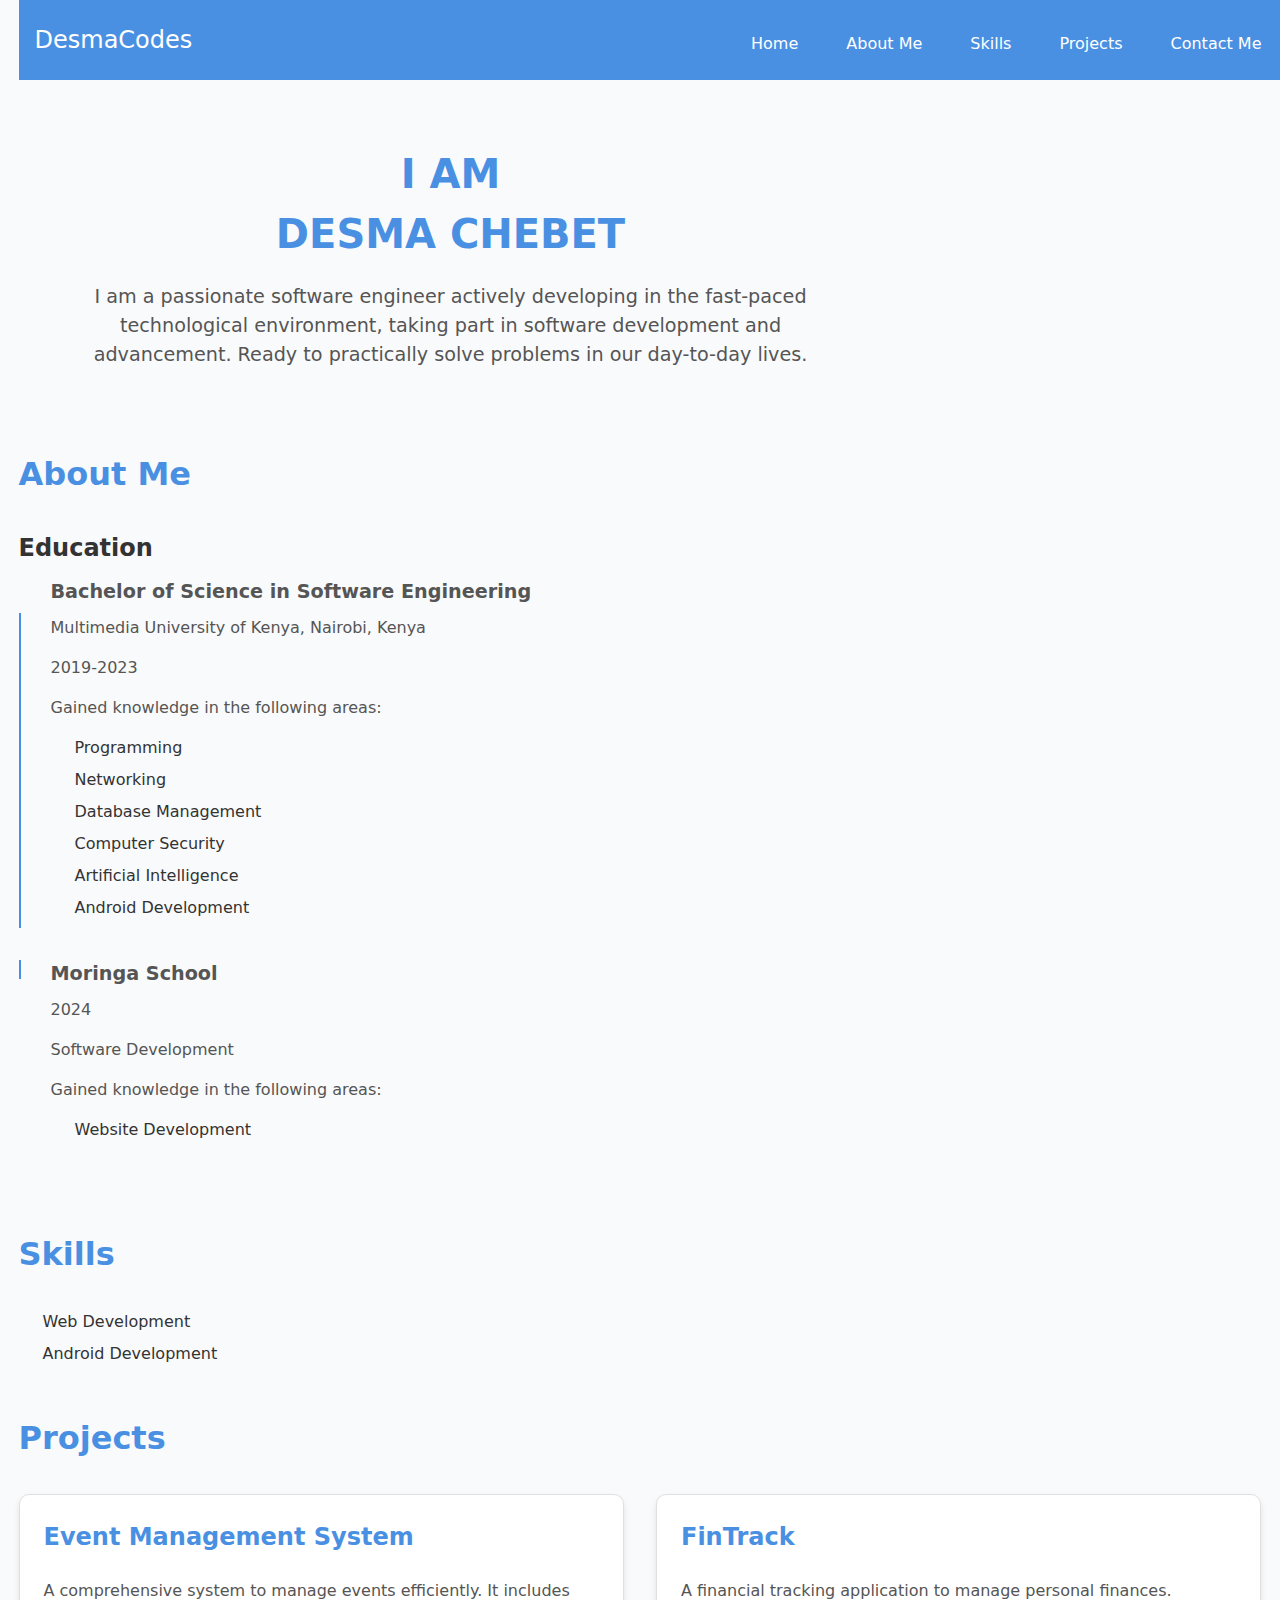
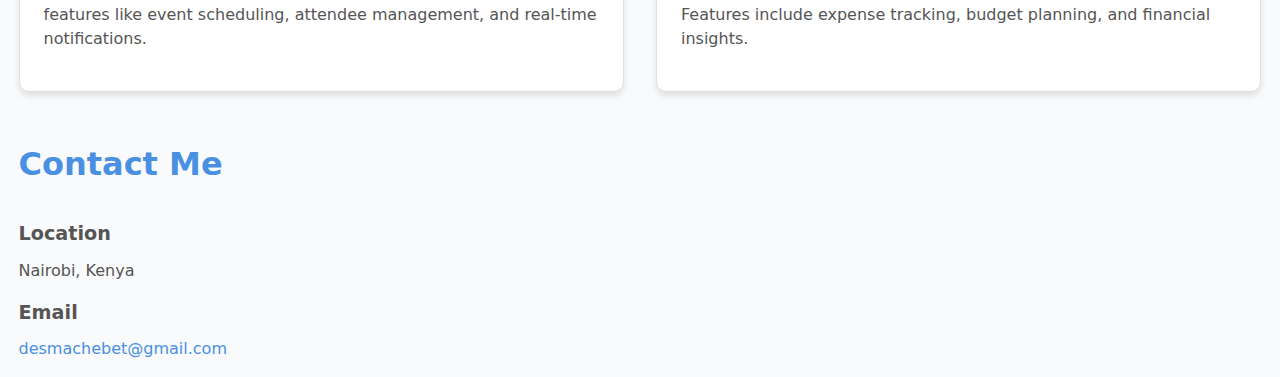
<file: index.html>
<!DOCTYPE html>
<html lang="en">
<head>
    <meta charset="UTF-8">
    <meta name="viewport" content="width=device-width, initial-scale=1.0">
    <title>Desma Chebet - Portfolio</title>
    <link rel="stylesheet" href="./index.css">
</head>
<body>
    <section> 
        <header>
            <a class="logo" href="#">DesmaCodes</a>
            <nav>
                <ul class="navbar">
                    <li><a href="#home">Home</a></li>
                    <li><a href="#about">About Me</a></li>
                    <li><a href="#skills">Skills</a></li>
                    <li><a href="#projects">Projects</a></li>
                    <li><a href="#contact">Contact Me</a></li>
                </ul>
            </nav>
        </header>
        <div class="container" id="home"> 
            <div class="intro">
                <h1>I AM<br>DESMA CHEBET</h1>
                <p>I am a passionate software engineer actively developing in the fast-paced technological environment, taking part in software development and advancement. Ready to practically solve problems in our day-to-day lives.</p>
            </div>
        </div>
        <div class="about" id="about">
            <h2>About Me</h2>
            <h3>Education</h3>
            <div class="education">
                <div class="education-item">
                    <h4>Bachelor of Science in Software Engineering</h4>
                    <p>Multimedia University of Kenya, Nairobi, Kenya</p>
                    <p>2019-2023</p>
                    <p>Gained knowledge in the following areas:</p>
                    <ul> 
                        <li>Programming</li>
                        <li>Networking</li>
                        <li>Database Management</li>
                        <li>Computer Security</li>
                        <li>Artificial Intelligence</li>
                        <li>Android Development</li>
                    </ul>
                </div>
                <div class="education-item">
                    <h4>Moringa School</h4>
                    <p>2024</p>
                    <p>Software Development</p>
                    <p>Gained knowledge in the following areas:</p>
                    <ul> 
                        <li>Website Development</li>
                    </ul>
                </div>
            </div>
        </div>
        <div class="skills" id="skills">
            <h2>Skills</h2>
            <ul> 
                <li>Web Development</li>
                <li>Android Development</li>
            </ul>
        </div>
        <div class="projects" id="projects">
            <h2>Projects</h2>
            <div class="project-grid">
                <div class="project-item">
                    <h3>Event Management System</h3>
                    <p>A comprehensive system to manage events efficiently. It includes features like event scheduling, attendee management, and real-time notifications.</p>
                </div>
                <div class="project-item">
                    <h3>FinTrack</h3>
                    <p>A financial tracking application to manage personal finances. Features include expense tracking, budget planning, and financial insights.</p>
                </div>
            </div>
        </div>
        <div class="contact" id="contact">
            <h2>Contact Me</h2>
            <h4>Location</h4>
            <p>Nairobi, Kenya</p>
            <h4>Email</h4>
            <p><a href="mailto:desmachebet@gmail.com">desmachebet@gmail.com</a></p>
        </div>
    </section>
</body>
</html>
</file>
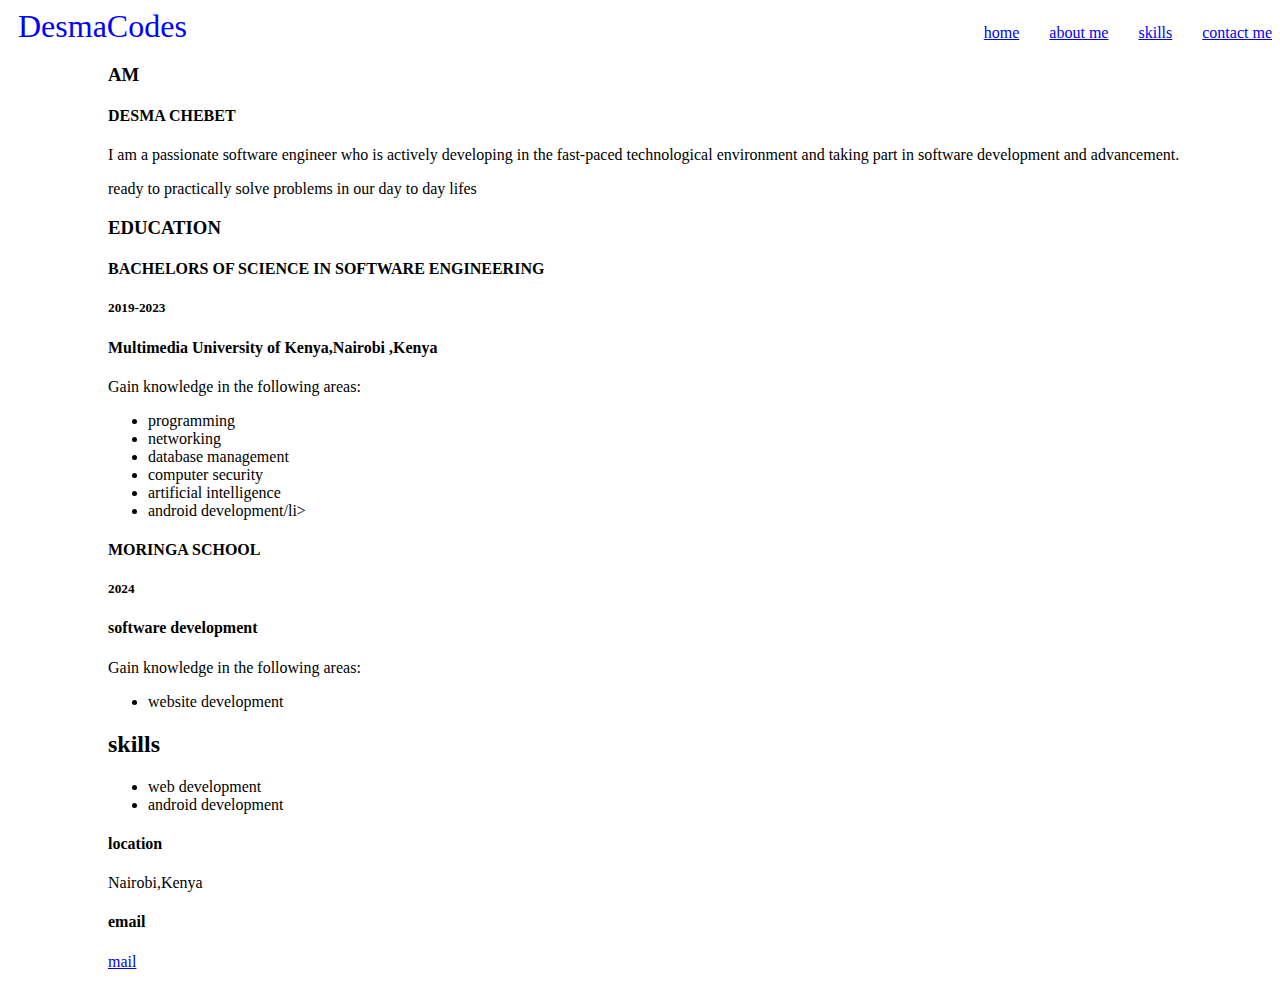
<file: portfolio/index.html>
<!DOCTYPE html>
<html lang="en">
<head>
    <meta charset="UTF-8">
    <meta name="viewport" content="width=device-width, initial-scale=1.0">
    <title>Desma-Chebet-Website</title>
    <link rel="stylesheet" href="./index.css">
</head>
<body>
    <section> 
        <header>
            <a class="logo">DesmaCodes</a>
        <ul class="navbar">
            <li><a href="home">home</a></li>
            <li><a href="about me"> about me </a></li>
            <li><a href="skills"> skills </a></li>
            <li><a href="contact Me">contact me </a></li>
        </ul>
        </header>
        <div class="container" > 
            <div class="containerbox">
                <h3> AM<br></h3>
                <h4> DESMA CHEBET</h4>
                <P> I am a passionate software engineer who is actively developing in the fast-paced technological environment and taking part in software development and advancement.</P>
                <p> ready to practically solve problems in our day to day lifes</p>
                <div class="about me">
                    <h3> EDUCATION</h3>
                    <h4>BACHELORS OF SCIENCE IN SOFTWARE ENGINEERING</h4>
                <h5> 2019-2023</h5>
                <h4> Multimedia University of Kenya,Nairobi ,Kenya</h4>
                <p> Gain knowledge in the following areas:</p>
                <ul> 
                    <li>programming</li>
                    <li>networking</li>
                    <li>database management</li>
                    <li>computer security</li>
                    <li>artificial intelligence</li>
                    <li>android development/li>
                </ul>
                <h4> MORINGA SCHOOL</h4>
                <h5> 2024</h5>
                <h4>software development</h4>
                <p>Gain knowledge in the following areas:</p>
                <ul> 
                    <li> website development</li>
                </ul>

                </div>
                <div class="skills">
                    <h2>skills</h2>
                    <ul> 
                        <li>web development</li>
                        <li>android development</li>

                    </ul>
                </div>
                <div class="contact me">
                <h4>location </h4>
                <p> Nairobi,Kenya</p>
                <h4> email</h4>
                <p> <a href="desmachebet@gmail.com"> mail</a></p>
                </div>

            </div>
        </div>
</section>


</body>
</html>
</file>
<file: portfolio/index.css>
.container {
    padding-left: 100px;
    margin-top: 200;
}
.header{
    position: absolute;
    top: 100px;
    left: 0;
    width: 100px;
    padding: 40px 100px;
    display: flex;
    justify-content: space-between;
    align-items: center;
   
}
header .navbar{
    position: relative;
    display: flex;
    float: right;
    margin-bottom: 100px;
}

header .navbar li{
    margin-left: 30px;
    list-style: none;

}
header .logo {
    font-size: 2em;
    text-decoration: none;
    padding: 0 10px;
    font-family: "lora",serif;
    font-weight: 600px;
    color: blue;
    margin-bottom: 300px;
}
</file>
<file: index.css>
/* Reset some basic elements */
body, h1, h2, h3, h4, p, ul, li {
    margin: 0;
    padding: 0;
    list-style: none;
}

/* General styling */
body {
    font-family: 'Inter', system-ui, Avenir, Helvetica, Arial, sans-serif;
    line-height: 1.5;
    font-weight: 400;
    background-color: #f9fafb;
    color: #333333;
    display: flex;
    flex-direction: column;
    align-items: center;
}

header {
    width: 100%;
    padding: 1em;
    background-color: #4a90e2;
    display: flex;
    justify-content: space-between;
    align-items: center;
}

.logo {
    font-size: 1.5em;
    color: #ffffff;
    text-decoration: none;
}

.navbar {
    display: flex;
    gap: 1em;
}

.navbar a {
    color: #ffffff;
    text-decoration: none;
    font-weight: 500;
    padding: 0.5em 1em;
    transition: background-color 0.3s ease;
}

.navbar a:hover {
    background-color: #355c7d;
    border-radius: 5px;
}

.container {
    max-width: 800px;
    padding: 2em;
    text-align: center;
}

.intro {
    margin-top: 2em;
}

.intro h1 {
    font-size: 2.5em;
    color: #4a90e2;
}

.intro p {
    margin-top: 1em;
    font-size: 1.2em;
    color: #555555;
}

.about, .skills, .projects, .contact {
    margin-top: 3em;
}

.about h2, .skills h2, .projects h2, .contact h2 {
    font-size: 2em;
    color: #4a90e2;
    margin-bottom: 1em;
}

.about h3, .skills h3, .projects h3, .contact h3 {
    font-size: 1.5em;
    color: #333333;
    margin-bottom: 0.5em;
}

.about h4, .skills h4, .projects h4, .contact h4 {
    font-size: 1.2em;
    color: #555555;
    margin-bottom: 0.5em;
}

.about p, .skills p, .projects p, .contact p {
    font-size: 1em;
    color: #555555;
    margin-bottom: 1em;
}

ul {
    margin-top: 1em;
    padding-left: 1.5em;
    text-align: left;
}

li {
    margin-bottom: 0.5em;
}

.contact a {
    color: #4a90e2;
    text-decoration: none;
    transition: color 0.3s ease;
}

.contact a:hover {
    color: #355c7d;
}

/* Projects Section */
.project-grid {
    display: grid;
    grid-template-columns: repeat(auto-fit, minmax(300px, 1fr));
    gap: 2em;
    margin-top: 2em;
}

.project-item {
    background-color: #ffffff;
    border: 1px solid #e0e0e0;
    border-radius: 10px;
    padding: 1.5em;
    box-shadow: 0 4px 6px rgba(0, 0, 0, 0.1);
    transition: transform 0.3s ease;
}

.project-item:hover {
    transform: translateY(-10px);
}

.project-item h3 {
    color: #4a90e2;
    margin-bottom: 1em;
}

.project-item p {
    color: #555555;
}

/* Education Section with Connector */
.education {
    display: flex;
    flex-direction: column;
    align-items: flex-start;
    position: relative;
}

.education-item {
    width: 80%;
    text-align: left;
    margin-bottom: 2em;
    padding-left: 2em;
    position: relative;
}

.education-item::before {
    content: '';
    position: absolute;
    left: 0;
    top: 0;
    bottom: 0;
    width: 2px;
    background-color: #4a90e2;
}

.education-item:first-child::before {
    top: 10%;
}

.education-item:last-child::before {
    bottom: 90%;
}
</file>
